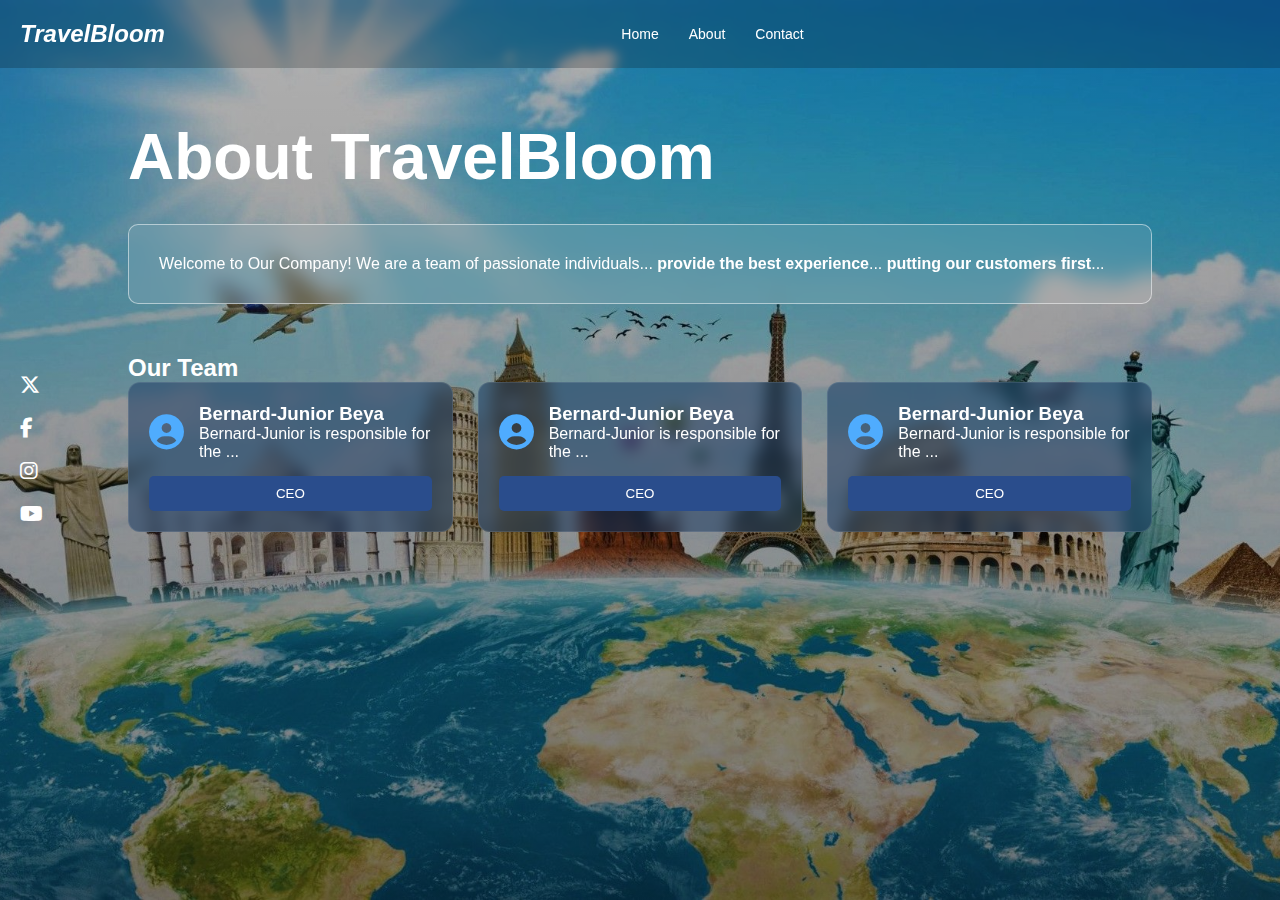
<file: about.html>
<!DOCTYPE html>
<html lang="en">

<head>
    <meta charset="UTF-8">
    <meta name="viewport" content="width=device-width, initial-scale=1.0">
    <title>TravelBloom - Explore the World</title>
    <link rel="stylesheet" href="./travel_recommendation.css">
    <link rel="stylesheet" href="https://cdnjs.cloudflare.com/ajax/libs/font-awesome/6.5.1/css/all.min.css">
</head>

<body>
    <header>
        <nav>
            <div class="logo">TravelBloom</div>

            <input type="checkbox" id="menu-toggle" class="menu-checkbox">
            <label for="menu-toggle" class="hamburger">
                <span></span>
                <span></span>
                <span></span>
            </label>

             <ul class="nav-links">
                <li><a href="./travel_recommendation.html">Home</a></li>
                <li><a href="./about.html">About</a></li>
                <li><a href="./contact.html">Contact</a></li>
            </ul>

            <div class="search-bar2">
                <!--<input type="text" name="search_text" id="search_text" placeholder="Enter destinations...">
                <button class="btn-search">Search</button>
                <button class="btn-clear">Clear</button>-->
            </div>
        </nav>
    </header>

    <aside class="social-sidebar">
        <a href="#"><i class="fa-brands fa-x-twitter"></i></a>
        <a href="#"><i class="fa-brands fa-facebook-f"></i></a>
        <a href="#"><i class="fa-brands fa-instagram"></i></a>
        <a href="#"><i class="fa-brands fa-youtube"></i></a>
    </aside>

    <main class="about-section">
        <h1 class="about-title">About TravelBloom</h1>
        <div class="description-box">
            <p>Welcome to Our Company! We are a team of passionate individuals... <strong>provide the best
                    experience</strong>... <strong>putting our customers first</strong>...</p>
        </div>
        <div class="team-container">
            <h2>Our Team</h2>
            <div class="team-grid">
                <div class="team-card">
                    <div class="card-header">
                        <i class="fas fa-user-circle"></i>
                        <div class="memner-info">
                            <h3>Bernard-Junior Beya</h3>
                            <p>Bernard-Junior is responsible for the ...</p>
                        </div>
                    </div>
                    <button class="role-btn">CEO</button>
                </div>
                <div class="team-card">
                    <div class="card-header">
                        <i class="fas fa-user-circle"></i>
                        <div class="memner-info">
                            <h3>Bernard-Junior Beya</h3>
                            <p>Bernard-Junior is responsible for the ...</p>
                        </div>
                    </div>
                    <button class="role-btn">CEO</button>
                </div>
                <div class="team-card">
                    <div class="card-header">
                        <i class="fas fa-user-circle"></i>
                        <div class="memner-info">
                            <h3>Bernard-Junior Beya</h3>
                            <p>Bernard-Junior is responsible for the ...</p>
                        </div>
                    </div>
                    <button class="role-btn">CEO</button>
                </div>
            </div>
        </div>
    </main>
</body>

</html>
</file>
<file: travel_recommendation.css>
* {
  margin: 0;
  padding: 0;
  box-sizing: border-box;
  font-family: "Arial", sans-serif;
}
a {
  text-decoration: none;
  color: white;
}
/* body */
body {
  background: linear-gradient(rgb(0, 0, 0, 0.3), rgba(0, 0, 0, 0.5)),
    url("./imgs/vistaPreviaAgrega.jpg") no-repeat center center/cover;
  height: 100vh;
  color: white;
}
/* header */
header {
  width: 100%;
  padding: 20px 20px;
  background: rgba(0, 0, 0, 0.2);
  backdrop-filter: blur(5px);
  position: fixed;
  top: 0;
  z-index: 1000;
}

nav {
  display: flex;
  align-items: center;
  justify-content: space-between;
}
/* logo */
.logo {
  font-size: 24px;
  font-weight: bold;
  font-style: italic;
  color: white;
}

.nav-links {
  display: flex;
  list-style: none;
  gap: 30px;
}

.nav-links a {
  text-decoration: none;
  color: white;
  font-size: 14px;
  font-weight: 500;
}
/* search bar */
.search-bar {
  display: flex;
  align-items: center;
  background: rgba(255, 255, 255, 0.9); /* Fond blanc presque opaque */
  padding: 5px 10px;
  border-radius: 30px; /* Coins très arrondis */
}

.search-bar input {
  border: none;
  background: transparent;
  padding: 8px 15px;
  outline: none;
  width: 200px;
}

/* Bouton Search (Bleu/Vert canard) */
.btn-search {
  background-color: #008080;
  color: white;
  border: none;
  padding: 8px 15px;
  border-radius: 5px;
  cursor: pointer;
  margin-right: 5px;
}

/* Bouton Clear (Translucide/Gris) */
.btn-clear {
  background-color: #00a0a0;
  color: white;
  border: none;
  padding: 8px 15px;
  border-radius: 5px;
  cursor: pointer;
}
/* social sidebar */
.social-sidebar {
  position: absolute;
  left: 20px;
  top: 50%;
  transform: translateY(-50%);
  display: flex;
  flex-direction: column;
  gap: 20px;
  color: white;
  font-size: 20px;
  cursor: pointer;
  transition: 0.3s ease;
}
/* social sidebar hover  */
.social-sidebar i:hover {
  color: #008080;
}
/* hero section */
.hero {
  height: 100vh; /* Prend toute la hauteur de l'écran */
  display: flex;
  align-items: center; /* Centre verticalement */
  padding-left: 10%; /* Décale le texte du bord gauche (comme sur l'image) */
}

.hero-content {
  max-width: 600px; /* Empêche le texte de s'étaler sur toute la largeur */
}

.hero-content h1 {
  font-size: 3rem; /* Très gros titre */
  font-weight: 900;
  line-height: 1.1; /* Rapproche les lignes entre elles */
  letter-spacing: 2px;
  margin-bottom: 30px;
  text-shadow: 2px 2px 10px rgba(0, 0, 0, 0.5); /* Ombre pour la lisibilité */
}

.hero-content p {
  font-size: 1.1rem;
  line-height: 1.6;
  margin-bottom: 40px;
  color: rgba(255, 255, 255, 0.9); /* Blanc légèrement transparent */
  max-width: 500px;
}
/* book button */
.btn-book {
  background-color: #008080; /* Même vert que la barre de recherche */
  color: white;
  border: none;
  padding: 15px 40px;
  font-size: 1rem;
  font-weight: bold;
  border-radius: 5px;
  cursor: pointer;
  transition: transform 0.3s, background-color 0.3s;
}

.btn-book:hover {
  background-color: #006666;
  transform: scale(1.05); /* Petit effet de zoom au survol */
}

/* about space */
.about-section {
  padding: 120px 10% 50px;
}
.about-title {
  font-size: 4rem;
  font-weight: bold;
  margin-bottom: 30px;
}
.description-box {
  background: rgba(255, 255, 255, 0.1);
  backdrop-filter: blur(10px);
  border: 1px solid rgba(255, 255, 255, 0.5);
  padding: 30px;
  border-radius: 10px;
  margin-bottom: 50px;
}

.team-grid {
    display: grid;
    /* auto-fit : remplit l'espace disponible */
    /* minmax(250px, 1fr) : chaque carte fait au minimum 250px et au maximum 1 part de l'espace */
    grid-template-columns: repeat(auto-fit, minmax(280px, 1fr)); 
    gap: 25px; /* Espacement entre les cartes */
    width: 100%;
}

.team-card {
    background: rgba(15, 52, 96, 0.5); /* Bleu nuit transparent */
    backdrop-filter: blur(8px);
    border: 1px solid rgba(255, 255, 255, 0.1);
    padding: 20px;
    border-radius: 12px;
    /* Pour que le bouton reste toujours en bas de la carte */
    display: flex;
    flex-direction: column;
    justify-content: space-between; 
}
.card-header {
    display: flex;
    align-items: center; /* Aligne l'icône et le texte sur la même ligne */
    gap: 15px;
    margin-bottom: 15px;
}

.card-header i {
    font-size: 35px; /* Taille de l'avatar */
    color: #4facfe;  /* Une couleur bleutée pour ressortir */
}
.role-btn {
    background: #2a4d8c; /* Bleu foncé */
    color: white;
    border: none;
    padding: 10px;
    border-radius: 5px;
    width: 100%;
    cursor: pointer;
}

@media (max-width: 900px) {
    .team-grid {
        grid-template-columns: 1fr; /* Une seule colonne sur mobile */
    }
    
    .about-title {
        font-size: 2.5rem;
        text-align: center;
    }
}
@media (max-width: 768px) {
    nav {
        flex-direction: column; /* On empile les éléments */
        gap: 15px;
    }

    .nav-links {
        display: none; /* Souvent on cache le menu derrière un bouton 'hamburger' sur mobile */
    }

    .hero-content h1 {
        font-size: 2rem; /* On réduit la taille du titre */
    }

    .social-sidebar {
        bottom: 20px; /* On place les icônes en bas plutôt qu'à gauche */
        left: 50%;
        transform: translateX(-50%);
        flex-direction: row;
    }
}

/* contact section */
.contact-section{
  height: 100vh;
  display: flex;
  align-items: center;
  justify-content: center;
  padding: 0 10%;
}

.contact-container{
  display: flex;
  width: 100%;
  align-items: center;
  justify-content: space-between;
  gap: 50px;
  
}

.contact-text h2{
  font-size: 5rem;
  font-weight: 800;
  line-height: 1;
}

.contact-form-box{
  background: rgba(255,255,255,0.05);
  backdrop-filter: blur(15px);
  border:  1px solid rgba(255,255,255,0.2);
  padding: 40px;
  border-radius:15px;
  width: 500px;
}

.input-group{
  margin-bottom: 20px;
}

.input-group input, .input-group textarea{
  width: 100%;
  background: transparent;
  border: 1px solid rgba(255,255,255, 0.3);
  border-radius: 5px;
  padding: 12px;
  color:white;
  outline: none;
}

.btn-submit{
  width: 100%;
  background-color: #008080;
  color:white;
  padding: 15px;
  border: none;
  border-radius: 30px;
  font-weight: bold;
  cursor: pointer;
  transition: 0.3s;
}

/* result style */
/* Le parent doit être relatif pour servir de repère */
.search-container {
    position: relative;
    /* width: 100%; */
    max-width: 500px; /* Ajuste selon ton design */
}

.results-dropdown {
    position: absolute;
    top: 110%; /* Se place juste en dessous de la barre de recherche */
    left: 0;
    width: 100%;
    background: white;
    border-radius: 12px;
    box-shadow: 0 10px 25px rgba(0,0,0,0.4);
    z-index: 999; /* Passe par-dessus TOUT le reste */
    max-height: 400px;
    overflow-y: auto;
    display: none; /* Caché par défaut */
}

/* Quand on survole ou clique, on affiche (simulation) */
.search-container:focus-within .results-dropdown {
    display: block;
}

.result-item {
    display: flex;
    padding: 15px;
    border-bottom: 1px solid #eee;
    color: #333;
    transition: background-color 0.2s;
    cursor: pointer;
}

.result-item:hover {
    background: #f9f9f9;
}

.result-item img {
    width: 60px;
    height: 60px;
    border-radius: 8px;
    margin-right: 15px;
    object-fit: cover;
}
@media screen and (max-width: 600px) {
    .results-dropdown {
        position: fixed; /* On le fixe par rapport à l'écran */
        top: 140px; /* Ajuste selon la hauteur de ton header mobile */
        left: 5%;
        width: 90%;
        max-height: 60vh;
    }
}
/* 1. Largeur de la barre pour la liste suspendue */
.results-dropdown::-webkit-scrollbar {
   /*  width: 6px; Très fine pour ne pas encombrer le menu */
}

/* 2. Fond du rail (track) */
.results-dropdown::-webkit-scrollbar-track {
     /* background: rgba(0, 0, 0, 0.05);Un peu plus sombre puisque le fond du dropdown est blanc */
    /* border-radius: 10px; */
}

/* 3. Le curseur (thumb) - Ton vert signature */
.results-dropdown::-webkit-scrollbar-thumb {
    /* background: #008080; 
    border-radius: 10px; */
}

/* 4. Effet au survol du curseur */
.results-dropdown::-webkit-scrollbar-thumb:hover {
    /* background: #00b3b3;  */
}
/* Cache la barre mais permet le scroll */
.results-container::-webkit-scrollbar {
    display: none;
}
.results-container {
    -ms-overflow-style: none;  /* IE and Edge */
    scrollbar-width: none;  /* Firefox */
}
/* Support pour Firefox */
.results-dropdown {
    scrollbar-width: thin;
    scrollbar-color: #008080 rgba(0, 0, 0, 0.1);
    
    /* Optionnel : Ajoute un petit décalage pour que la barre ne colle pas au bord */
    padding-right: 5px; 
    border-radius: 8px;
    overflow-x: hidden; /* Évite tout scroll horizontal parasite */
    padding-right: 15px; /* Espace entre les cartes et le scrollbar */
    mask-image: linear-gradient(to bottom, 
        transparent 0%, 
        black 5%, 
        black 95%, 
        transparent 100%
    );
}
/* +++++++++++++++++++++++++++++++++++++++++ */

@media(max-width:992){
  .contact-container{
    flex-direction: column;
    text-align: center;
  }
  .contact-text h2{
    font-size: 3rem;
    margin-bottom: 20px;
  }
  .contact-form-box{
    width: 100%;
  }
}
/* ==========================================
   TABLETTE (600px à 1024px)
   ========================================== */
@media screen and (max-width: 1024px) {
    /* Navigation */
    .nav-links { gap: 15px; }
    .search-bar input { width: 150px; }

    /* Hero Section */
    .hero-content h1 { font-size: 3.5rem; }
    
    /* Team Page */
    .team-grid {
        grid-template-columns: repeat(2, 1fr); /* 2 colonnes au lieu de 3 */
    }

    /* Contact Page */
    .contact-container { padding: 0 5%; }
}

/* ==========================================
   MOBILE (Moins de 600px)
   ========================================== */
@media screen and (max-width: 600px) {
    /* Header : On empile les éléments */
    nav {
        flex-direction: column;
        gap: 20px;
    }
    .nav-links { display: none;z-index: 9999; } /* On cache souvent le menu sur petit mobile */
    
    /* Hero : Texte centré pour plus de lisibilité */
    .hero {
        padding-left: 0;
        justify-content: center;
        text-align: center;
    }
    .hero-content h1 { font-size: 2.2rem; }
    .hero-content p { font-size: 0.9rem; padding: 0 20px; }

    /* Barre latérale sociale : on la met en bas horizontalement */
    .social-sidebar {
        flex-direction: row;
        top: auto;
        bottom: 20px;
        left: 50%;
        transform: translateX(-50%);
    }

    /* Team & Contact : 1 seule colonne */
    .team-grid, .contact-container {
        grid-template-columns: 1fr;
        flex-direction: column;
    }
    .contact-form-box { width: 90%; }
}

/* ==========================================
   TV & GRANDS ÉCRANS (Plus de 1920px)
   ========================================== */
@media screen and (min-width: 1921px) {
    /* On limite la largeur du contenu pour pas qu'il s'étire à l'infini */
    body {
        display: flex;
        justify-content: center;
    }
    
    header, .hero, .about-section, .contact-section {
        max-width: 1800px;
        margin: 0 auto;
    }

    .hero-content h1 { font-size: 6rem; }
    .hero-content p { font-size: 1.5rem; max-width: 800px; }
}

/*  cache le checkbox et le huburger sur pc*/
.menu-checkbox, .hamburger {
  display: none;
}
/* style des barres du hamburger */
.hamburger{
  cursor: pointer;
  flex-direction: column;
  gap: 5px;
}

.hamburger span{
  display: block;
  width: 25px;
  height: 3px;
  background-color: white;
  transition: 0.3s ease-in-out;
}
/* a */
@media screen and (max-width: 768px) {
    .hamburger {
        display: flex; /* On montre le hamburger */
    }

    .nav-links {
        display: none; /* On cache les liens par défaut */
        position: absolute;
        top: 80px;
        right: 0;
        width: 100%;
        background: rgba(0, 0, 0, 0.9);
        flex-direction: column;
        text-align: center;
        padding: 20px 0;
    }

    /* SI LA CHECKBOX EST COCHÉE : ON AFFICHE LES LIENS */
    .menu-checkbox:checked ~ .nav-links {
        display: flex;
    }

    /* Animation optionnelle : transforme le hamburger en X */
    .menu-checkbox:checked ~ .hamburger span:nth-child(1) {
        transform: rotate(45deg) translate(5px, 6px);
    }
    .menu-checkbox:checked ~ .hamburger span:nth-child(2) {
        opacity: 0;
    }
    .menu-checkbox:checked ~ .hamburger span:nth-child(3) {
        transform: rotate(-45deg) translate(5px, -6px);
    }
}
</file>
